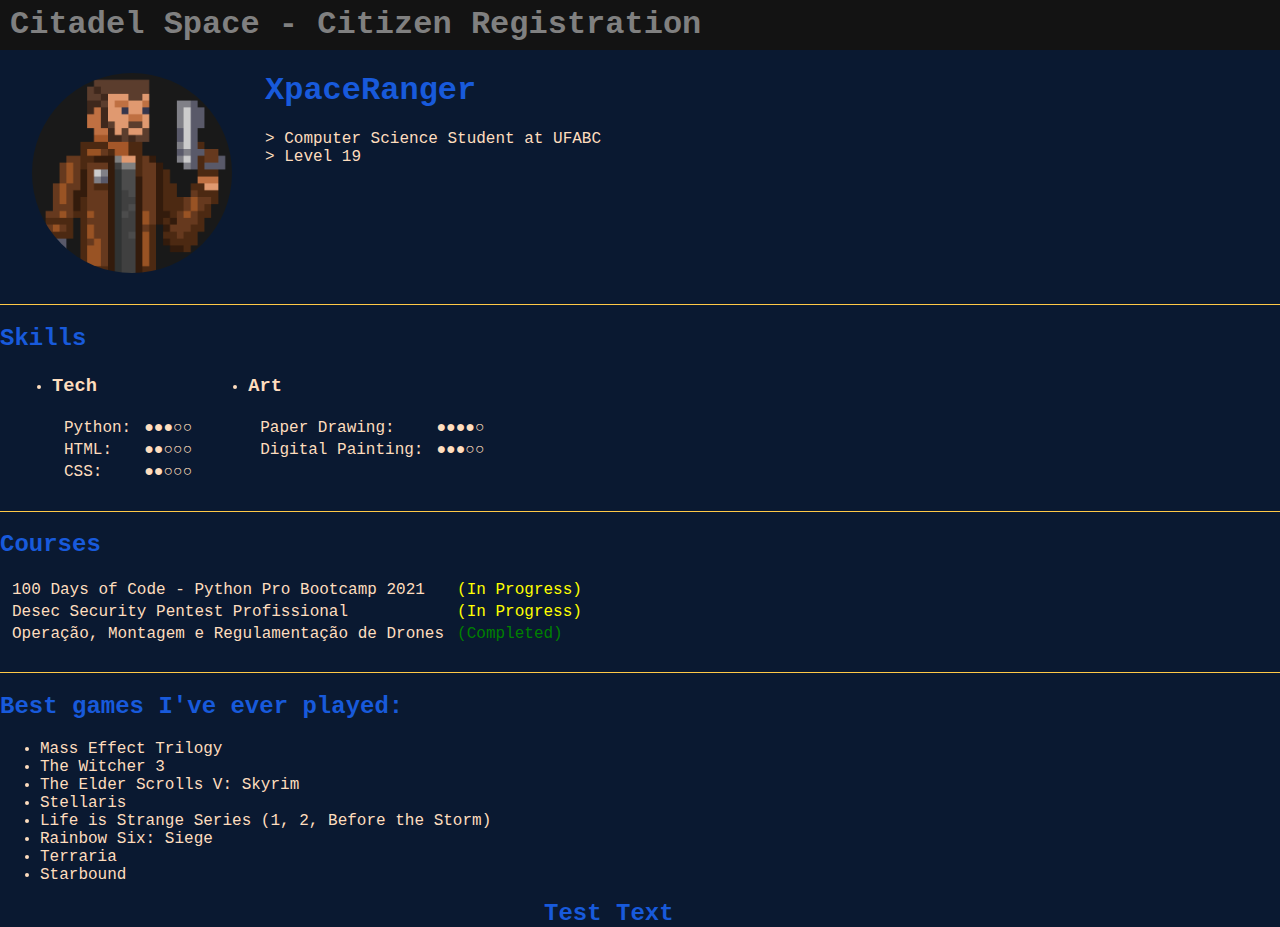
<file: day41-45_web-dev/my_site/index.html>
<html>
    <head>
        <title>XpaceRanger</title>
        <meta charset="utf-8">
        <link rel="stylesheet" type="text/css" href="css/styles.css">
        <link rel="icon" href="dna_favicon.ico">
    </head>
    <body>
        <div class="box">
            <h1 class="gray_color margin-top_0">
                Citadel Space - Citizen Registration
            </h1>
        </div>
        <table>
            <tr>
                <td><img src="cyberpunk_pixelart_profile.png" class="profile_img" alt="Profile Image" width=200></td>
                <td class="padding_vertical_20">
                    <h1>XpaceRanger</h1>
                    > Computer Science Student at UFABC<br>
                    > Level 19
                </td>
            </tr>
        </table>

        <hr>

        <h2>Skills</h2>
        <table>
            <tr>
                <td>
                    <ul>
                        <li><h3>Tech</h3></li>
                        <table>
                            <tr>
                                <td>Python:</td>
                                <td>●●●○○</td>
                            </tr>
                            <tr>
                                <td>HTML:</td>
                                <td>●●○○○</td>
                            </tr>
                            <tr>
                                <td>CSS:</td>
                                <td>●●○○○</td>
                            </tr>
                        </table>
                    </ul>
                </td>
                <td>
                    <ul>
                        <li><h3>Art</h3></li>
                        <table>
                            <tr>
                                <td>Paper Drawing:</td>
                                <td>●●●●○</td>
                            </tr>
                            <tr>
                                <td>Digital Painting:</td>
                                <td>●●●○○</td>
                            </tr>
                        </table>
                    </ul>
                </td>
            </tr>
        </table>

        <hr>

        <h2>Courses</h2>
        <table>
            <tr>
                <td>100 Days of Code - Python Pro Bootcamp 2021</td>
                <td class="in_progress_color">(In Progress)</td>
            </tr>
            <tr>
                <td>Desec Security Pentest Profissional</td>
                <td class="in_progress_color">(In Progress)</td>
            </tr>
            <tr>
                <td>Operação, Montagem e Regulamentação de Drones</td>
                <td class="completed_color">(Completed)</td>
            </tr>
        </table><br>

        <hr>
        
        <h2>Best games I've ever played:</h2>
        <ul>
            <li>Mass Effect Trilogy</li>
            <li>The Witcher 3</li>
            <li>The Elder Scrolls V: Skyrim</li>
            <li>Stellaris</li>
            <li>Life is Strange Series (1, 2, Before the Storm)</li>
            <li>Rainbow Six: Siege</li>
            <li>Terraria</li>
            <li>Starbound</li>
        </ul>

        <h2 class="center">
            Test Text
        </h2>

    </body>
</html>
</file>
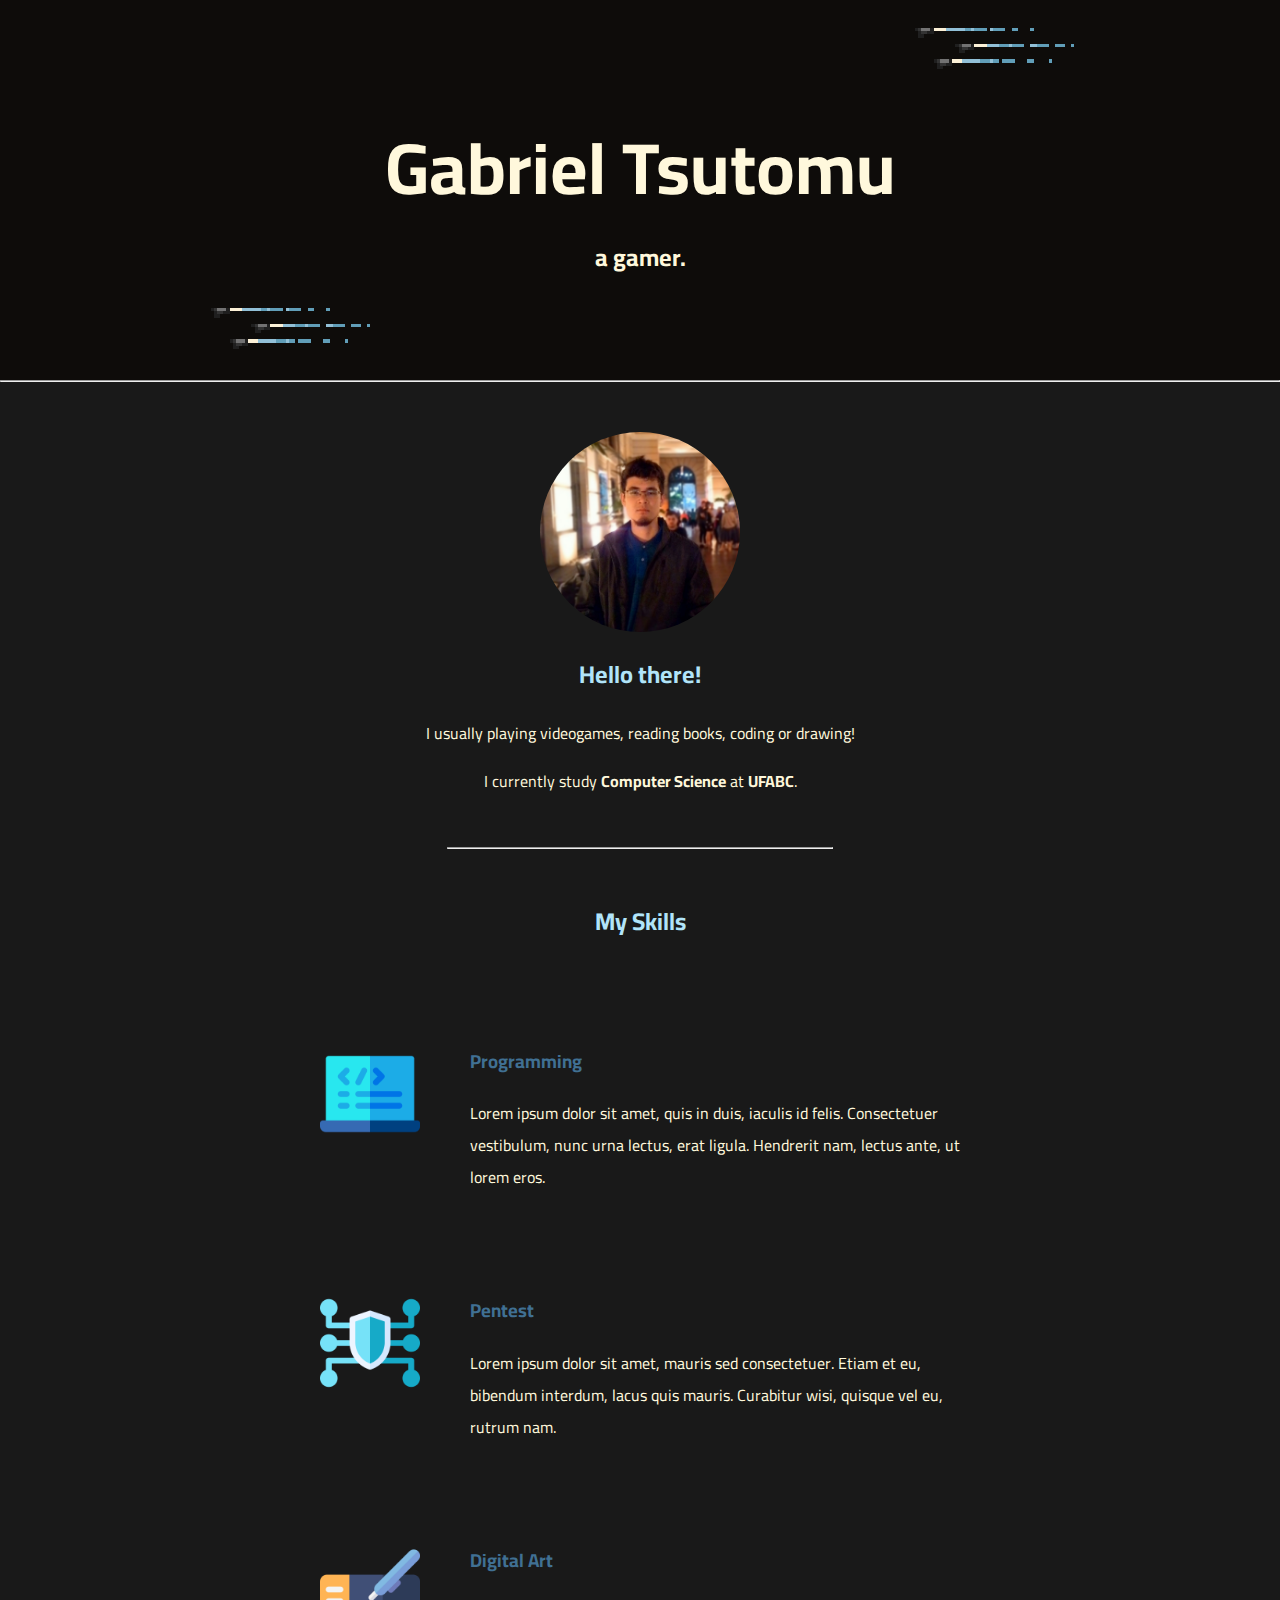
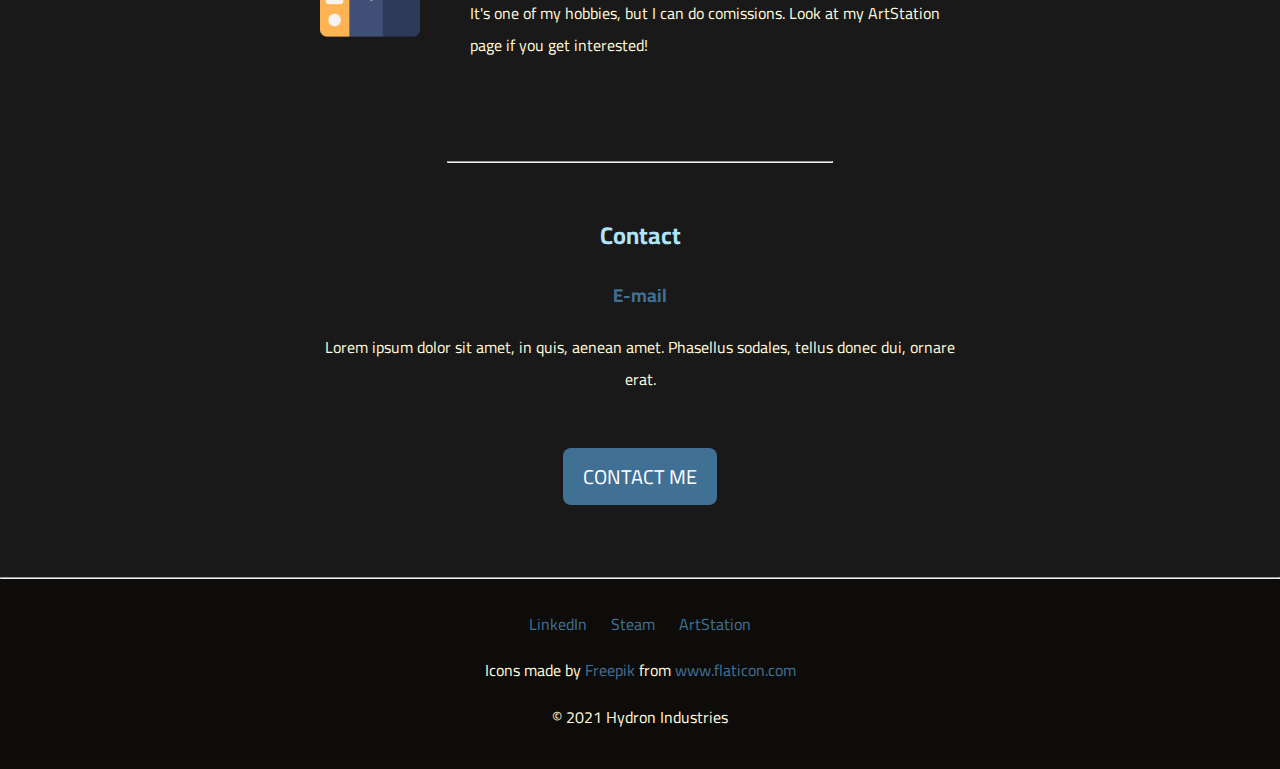
<file: day41-45_web-dev/new_site/index.html>
<html>
    <head>
        <title>New Site</title>
        <meta charset="utf-8">
        <link rel="stylesheet" type="text/css" href="css/style.css">
        <link rel="ico" href="favicon.ico">
        <link rel="preconnect" href="https://fonts.gstatic.com">
        <link rel="preconnect" href="https://fonts.gstatic.com">
        <link href="https://fonts.googleapis.com/css2?family=Cairo:wght@200&display=swap" rel="stylesheet">  
    </head>
    <body>
        <div id="top-container">
          <img class="top-fighters" src="fighters_pixel.png">
          <div id="logo-div">
              <h1>Gabriel Tsutomu</h1>
              <h5 id="logo-subtitle">a gamer.</h5>
          </div>
          <img class="bottom-fighters" src="fighters_pixel.png">
        </div>

        <hr class="color-separator">

        <div id="middle-container">
            <div class="profile">
                <img src="img/profile.jpg" class="profile_img" alt="Profile Image" width=200>
              <h2>Hello there!</h2>
              <p>I usually playing videogames, reading books, coding or drawing!</p>
              <p>I currently study <strong>Computer Science</strong> at <strong>UFABC</strong>.</p>
            </div>
            <hr class="half-separator">
            <div class="skills">
              <h2>My Skills</h2>
              <div class="skill-row">
                <img class="icon" src="icons/coding.png" alt="coding.png">
                <h3>Programming</h3>
                <p>Lorem ipsum dolor sit amet, quis in duis, iaculis id felis. Consectetuer vestibulum, nunc urna lectus, erat ligula. Hendrerit nam, lectus ante, ut lorem eros.</p>
              </div>
              <div class="skill-row">
                <img class="icon" src="icons/network.png" alt="coding.png">
                <h3>Pentest</h3>
                <p>Lorem ipsum dolor sit amet, mauris sed consectetuer. Etiam et eu, bibendum interdum, lacus quis mauris. Curabitur wisi, quisque vel eu, rutrum nam.</p>
              </div>
              <div class="skill-row">
                <img class="icon" src="icons/drawing-tablet.png" alt="coding.png">
                <h3>Digital Art</h3>
                <p>It's one of my hobbies, but I can do comissions. Look at my ArtStation page if you get interested!</p>
              </div>
            </div>
            <hr class="half-separator">
            <div class="contact-me">
              <h2>Contact</h2>
              <h3>E-mail</h3>
              <p>Lorem ipsum dolor sit amet, in quis, aenean amet. Phasellus sodales, tellus donec dui, ornare erat.</p><br>
              <p><a class="btn" href="mailto:gabriel.fukuwara16@gmail.com">CONTACT ME</a></p>
            </div>
          </div>

          <hr class="color-separator">
          
          <div id="bottom-container">
            <a class="footer-link" href="https://www.linkedin.com/in/gabrielfukuwara/">LinkedIn</a>
            <a class="footer-link" href="https://steamcommunity.com/id/xpaceranger/">Steam</a>
            <a class="footer-link" href="https://artstation.com/gabrielfukuwara">ArtStation</a>
            <p><div>Icons made by <a href="https://www.freepik.com" title="Freepik">Freepik</a> from <a href="https://www.flaticon.com/" title="Flaticon">www.flaticon.com</a></div></p>
            <p>© 2021 Hydron Industries</p>
          </div>
    </body>
</html>
</file>
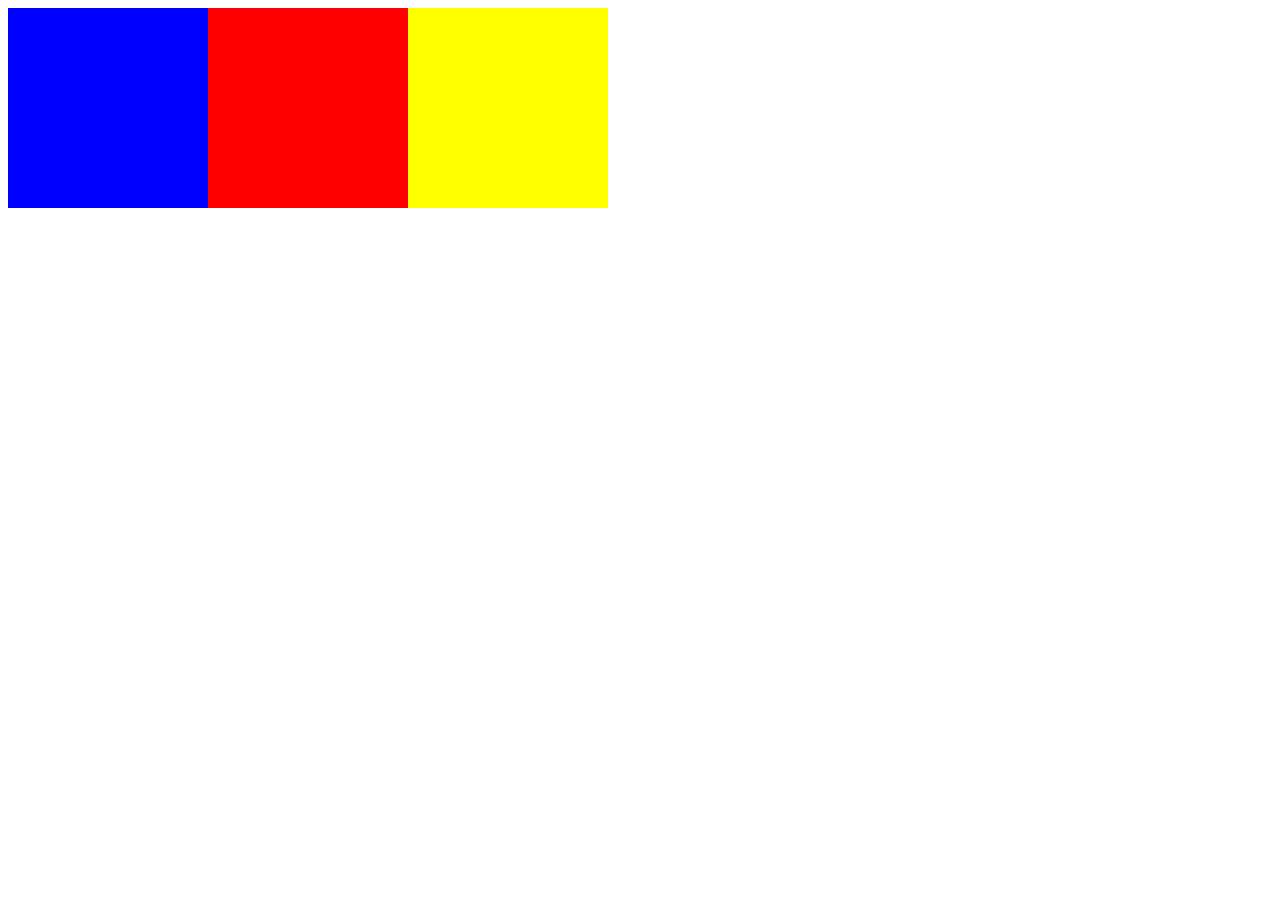
<file: day41-45_web-dev/my_site/test.html>
<html>
    <head>
        <link rel="stylesheet" type="text/css" href="css_test.css">
    </head>
    <body>
        <div class="blue_square"></div>
        <div class="red_square"></div>
        <div class="yellow_square"></div>
    </body>
</html>
</file>
<file: day41-45_web-dev/my_site/css/styles.css>
body {
    background-color: #0a1931;
    color: #feddbe;
    font-family:'Courier New', Courier, monospace;
    margin: 0
}
div {
    background-color: rgb(19,19,19);
    height: 50px;
}
h1, h2 {
    color: #185adb;
}
img {
    padding: 20px;
}
hr {
    border-style: solid none none;
    color: #ffc947;
}
td {
    padding-left: 10px;
    vertical-align: top;
}
.box {
    height: 30px;
    line-height: 30px;
    padding: 10px;
}
.center {
    width: 15%;
    margin: 0 auto 0 auto
}
.profile_img {
    border-radius: 100%;
}
.in_progress_color {
    color: yellow
}
.completed_color {
    color: green
}
.gray_color {
    color: gray
}
.margin-top_0 {
    margin-top: 0;
    margin-bottom: 0;
    margin: 0;
}
.padding_vertical_20 {
    padding-top: 20px;
    padding-bottom: 20px;
}
</file>
<file: day41-45_web-dev/new_site/css/style.css>
/******************** MAIN ********************/

body {
    background-color: #191919;
    color:cornsilk;
    margin: 0;
    font-family: 'Cairo', sans-serif;
    font-size: 1rem;
}
h1 {
    margin: 0 auto 0 auto;
    font-size: 4.5rem;
}
h2 {
    color: #B1E4F9
}
h3 {
    color: #407093
}
p {
    line-height: 2;
}
a {
    color: #407093;
    text-decoration: none;
}
a:hover {
    color: #74CDF8;
}

/******************** CLASSES ********************/

.top-fighters {
    image-rendering: pixelated;
    image-rendering: -moz-crisp-edges;
    image-rendering: crisp-edges;
    width: 200px;
    position: relative;
    left: 70%;
}
.bottom-fighters {
    image-rendering: pixelated;
    image-rendering: -moz-crisp-edges;
    image-rendering: crisp-edges;
    width: 200px;
    position: relative;
    left: 15%;
}
.color-separator {
    margin: 0
}
.half-separator {
    margin: 50px auto 50px auto;
    width: 30%;
}
.profile {
    text-align: center;
}
.profile_img {
    border-radius: 100%;
}
.ufabc_logo {
    width: 100px;
}
.skills {
    text-align: center;
}
.skill-row {
    margin: 100px auto 100px auto;
    width: 50%;
    text-align: left;
}
.contact-me {
    margin: 0 auto 0 auto;
    text-align: center;
    width: 50%;
}
.btn {
    border-radius: 8px;
    font-family: 'Cairo', sans-serif;
    color: white;
    font-size: 20px;
    background: #407093;
    padding: 10px 20px 10px 20px;
    text-decoration: none;
}
.btn:hover {
    background: #74CDF8;
    text-decoration: none;
}
.icon {
    width: 100px;
    float: left;
    margin: auto 50px 100px auto;
}
.footer-link {
    margin: auto 10px auto 10px;
}

/******************** IDs ********************/

#logo-div {
    text-align: center;
    padding: 0;
}
#logo-subtitle {
    margin: 0 auto 0 auto;
    font-size: 1.5rem;
}
#top-container {
    width: 15%;
    background-color: rgb(14, 12, 10);
    width: 100%;
}
#middle-container {
    margin: 50px auto 80px auto;
}
#bottom-container {
    background-color: rgb(14, 12, 10);
    padding-top: 30px;
    padding-bottom: 20px;
    text-align: center;
}
</file>
<file: day41-45_web-dev/my_site/css_test.css>
.blue_square {
    height: 200px;
    width: 200px;
    background-color: blue;
}
.red_square {
    height: 200px;
    width: 200px;
    background-color: red;
    position: relative;
    left: 200px;
    bottom: 200px
}
.yellow_square {
    height: 200px;
    width: 200px;
    background-color: yellow;
    position: relative;
    left: 400px;
    bottom: 400px
}
</file>
